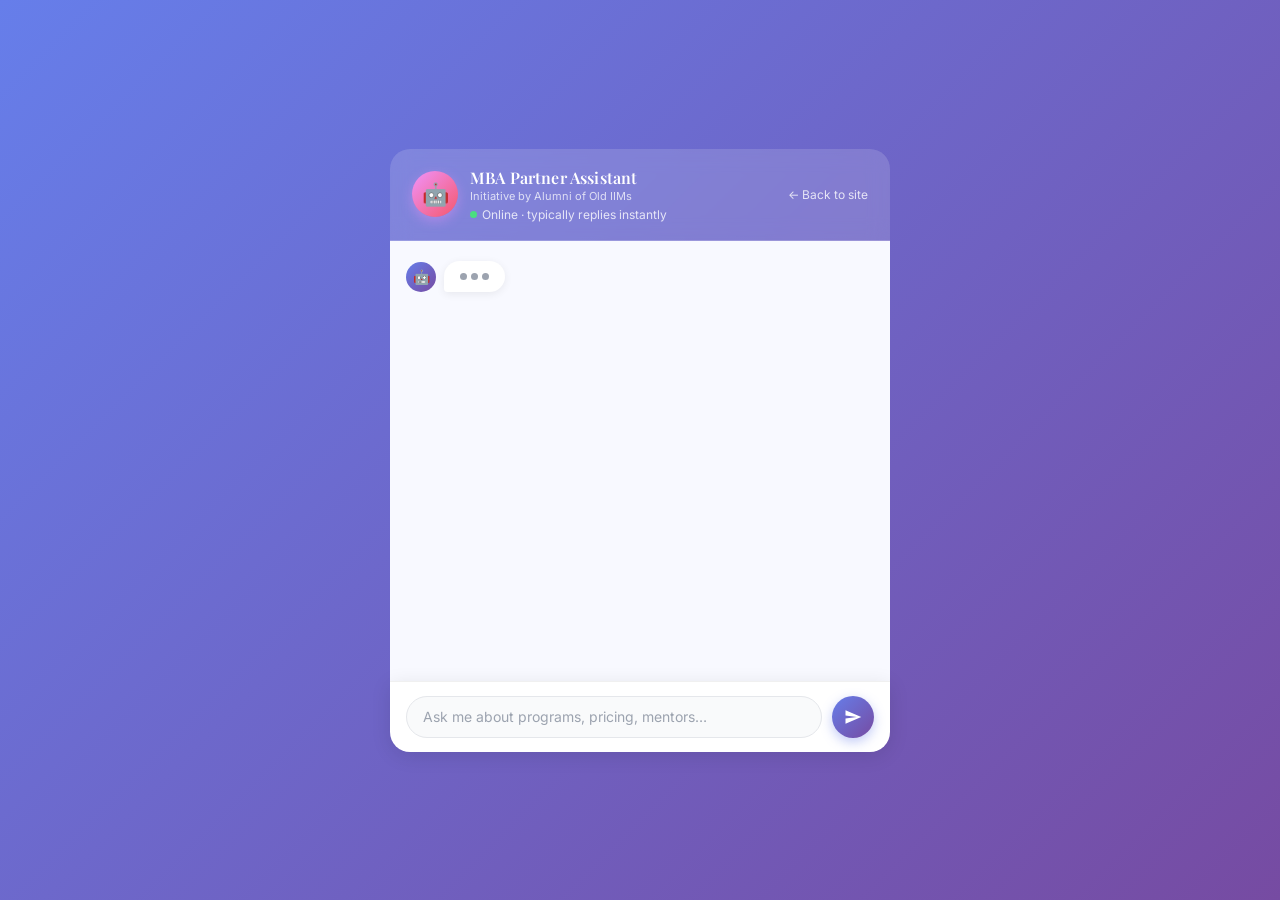
<file: chatbot.html>
<!DOCTYPE html>
<html lang="en">
<head>
  <meta charset="UTF-8" />
  <meta name="viewport" content="width=device-width, initial-scale=1.0" />
  <title>MBA Partner — AI Assistant</title>
  <link rel="preconnect" href="https://fonts.googleapis.com" />
  <link rel="preconnect" href="https://fonts.gstatic.com" crossorigin />
  <link href="https://fonts.googleapis.com/css2?family=Inter:wght@400;500;600;700&family=Playfair+Display:wght@400;500;600;700;800&display=swap" rel="stylesheet" />
  <link rel="stylesheet" href="css/chatbot.css" />
  <link rel="stylesheet" href="css/fonts.css" />
</head>
<body>

<!-- ── Chat UI ─────────────────────────────────────────────── -->
<div class="chat-wrapper">

  <!-- Header -->
  <div class="chat-header">
    <div class="bot-avatar">🤖</div>
    <div class="bot-info">
      <h2>MBA Partner Assistant</h2>
      <div class="tagline">Initiative by Alumni of Old IIMs</div>
      <div class="status">
        <span class="status-dot"></span>
        Online · typically replies instantly
      </div>
    </div>
    <div class="header-right">
      <a class="back-link" href="index.html">← Back to site</a>
    </div>
  </div>

  <!-- Message area -->
  <div class="chat-body" id="chatBody"></div>

  <!-- Input -->
  <div class="chat-input-area">
    <input
      class="chat-input"
      id="chatInput"
      type="text"
      placeholder="Ask me about programs, pricing, mentors…"
      autocomplete="off"
      onkeydown="if(event.key==='Enter') sendUserMessage()"
    />
    <button class="send-btn" onclick="sendUserMessage()" aria-label="Send">
      <svg viewBox="0 0 24 24" xmlns="http://www.w3.org/2000/svg">
        <path d="M2.01 21L23 12 2.01 3 2 10l15 2-15 2z"/>
      </svg>
    </button>
  </div>

</div>

<!-- ── Contact Modal ──────────────────────────────────────── -->
<div
  class="modal-overlay"
  id="contactModal"
  style="display:none"
  onclick="closeModalOutside(event)"
>
  <div class="modal">
    <div id="modalContent">
      <h2>✉️ Get in Touch</h2>
      <p class="modal-sub">Fill out the form and a mentor will reach out within 24 hours.</p>

      <div class="form-group">
        <label>Your Name *</label>
        <input type="text" id="nameInput" placeholder="Ananya Sharma" />
      </div>

      <div class="form-group">
        <label>Email Address *</label>
        <input type="email" id="emailInput" placeholder="you@email.com" />
      </div>

      <div class="form-group">
        <label>Phone Number</label>
        <input type="tel" id="phoneInput" placeholder="+91 98765 43210" />
      </div>

      <div class="form-group">
        <label>College / B-School</label>
        <input type="text" id="collegeInput" placeholder="IIM Lucknow" />
      </div>

      <div class="form-group">
        <label>Message</label>
        <textarea id="msgInput" placeholder="Tell us what you're looking for…"></textarea>
      </div>

      <div class="modal-actions">
        <button class="btn-cancel" onclick="closeModal()">Cancel</button>
        <button class="btn-submit" onclick="submitContact()">Send Message</button>
      </div>
    </div>
  </div>
</div>

<!-- ── Scripts ────────────────────────────────────────────── -->
<script src="js/chatbot.js"></script>

</body>
</html>
</file>
<file: css/chatbot.css>
/* ============================================================
   MBA PARTNER — STANDALONE CHATBOT PAGE STYLES
   chatbot.css
============================================================ */

* { box-sizing: border-box; margin: 0; padding: 0; }

body {
  font-family: var(--font-sans);
  background: linear-gradient(135deg, #667eea 0%, #764ba2 100%);
  min-height: 100vh;
  display: flex;
  align-items: center;
  justify-content: center;
  padding: 20px;
}

/* ── Chat wrapper ── */
.chat-wrapper {
  width: 100%;
  max-width: 500px;
}

/* ── Header ── */
.chat-header {
  background: rgba(255, 255, 255, 0.15);
  backdrop-filter: blur(10px);
  border-radius: 20px 20px 0 0;
  padding: 18px 22px;
  display: flex;
  align-items: center;
  gap: 12px;
  border-bottom: 1px solid rgba(255, 255, 255, 0.2);
}

.bot-avatar {
  width: 46px;
  height: 46px;
  background: linear-gradient(135deg, #f093fb, #f5576c);
  border-radius: 50%;
  display: flex;
  align-items: center;
  justify-content: center;
  font-size: 22px;
  flex-shrink: 0;
  box-shadow: 0 4px 12px rgba(240, 147, 251, 0.4);
}

.bot-info h2 {
  color: #fff;
  font-size: 16px;
  font-weight: 700;
}

.bot-info .tagline {
  color: rgba(255, 255, 255, 0.75);
  font-size: 11px;
  margin-top: 1px;
}

.bot-info .status {
  display: flex;
  align-items: center;
  gap: 5px;
  font-size: 12px;
  color: rgba(255, 255, 255, 0.8);
  margin-top: 4px;
}

.status-dot {
  width: 7px;
  height: 7px;
  background: #4ade80;
  border-radius: 50%;
  animation: pulse 2s infinite;
}

@keyframes pulse {
  0%, 100% { opacity: 1; }
  50%       { opacity: 0.4; }
}

.header-right {
  margin-left: auto;
}

.back-link {
  color: rgba(255, 255, 255, 0.8);
  text-decoration: none;
  font-size: 12px;
  display: flex;
  align-items: center;
  gap: 4px;
  transition: color 0.2s;
}

.back-link:hover { color: #fff; }

/* ── Chat body ── */
.chat-body {
  background: #f8f9ff;
  height: 440px;
  overflow-y: auto;
  padding: 20px 16px;
  display: flex;
  flex-direction: column;
  gap: 12px;
  scroll-behavior: smooth;
}

.chat-body::-webkit-scrollbar { width: 4px; }
.chat-body::-webkit-scrollbar-track { background: transparent; }
.chat-body::-webkit-scrollbar-thumb { background: #d1d5db; border-radius: 4px; }

/* ── Messages ── */
.msg {
  display: flex;
  gap: 8px;
  align-items: flex-end;
  animation: fadeUp 0.3s ease;
}

.msg.bot  { flex-direction: row; }
.msg.user { flex-direction: row-reverse; }

.msg-avatar {
  width: 30px;
  height: 30px;
  border-radius: 50%;
  background: linear-gradient(135deg, #667eea, #764ba2);
  display: flex;
  align-items: center;
  justify-content: center;
  font-size: 14px;
  flex-shrink: 0;
}

.bubble {
  max-width: 78%;
  padding: 10px 14px;
  border-radius: 18px;
  font-size: 14px;
  line-height: 1.55;
}

.msg.bot .bubble {
  background: #fff;
  color: #1f2937;
  border-bottom-left-radius: 4px;
  box-shadow: 0 2px 8px rgba(0, 0, 0, 0.07);
}

.msg.user .bubble {
  background: linear-gradient(135deg, #667eea, #764ba2);
  color: #fff;
  border-bottom-right-radius: 4px;
}

.bubble a               { color: #667eea; }
.msg.user .bubble a     { color: #c7d2fe; }

/* ── Quick replies ── */
.quick-replies {
  display: flex;
  flex-wrap: wrap;
  gap: 8px;
  margin-top: 4px;
  padding-left: 38px;
  animation: fadeUp 0.4s ease;
}

.qr-btn {
  background: #fff;
  border: 1.5px solid #667eea;
  color: #667eea;
  padding: 6px 14px;
  border-radius: 20px;
  font-size: 13px;
  cursor: pointer;
  font-family: inherit;
  font-weight: 500;
  transition: all 0.2s ease;
}

.qr-btn:hover {
  background: #667eea;
  color: #fff;
  transform: translateY(-1px);
  box-shadow: 0 4px 12px rgba(102, 126, 234, 0.35);
}

.qr-btn:disabled {
  opacity: 0.4;
  cursor: default;
  transform: none;
  box-shadow: none;
}

/* ── Contact card ── */
.contact-card {
  background: linear-gradient(135deg, #667eea, #764ba2);
  border-radius: 16px;
  padding: 18px;
  color: #fff;
  animation: fadeUp 0.4s ease;
  box-shadow: 0 6px 20px rgba(102, 126, 234, 0.4);
  margin-left: 38px;
}

.contact-card h3 {
  font-size: 15px;
  font-weight: 700;
  margin-bottom: 6px;
}

.contact-card p {
  font-size: 13px;
  opacity: 0.9;
  margin-bottom: 14px;
  line-height: 1.5;
}

.contact-card .contact-btn {
  display: inline-block;
  background: #fff;
  color: #667eea;
  padding: 8px 18px;
  border-radius: 20px;
  font-size: 13px;
  font-weight: 600;
  text-decoration: none;
  border: none;
  cursor: pointer;
  font-family: inherit;
  transition: all 0.2s;
}

.contact-card .contact-btn:hover {
  background: rgba(255, 255, 255, 0.85);
  transform: translateY(-1px);
}

.contact-details {
  margin-top: 12px;
  display: flex;
  flex-direction: column;
  gap: 6px;
}

.contact-details a {
  color: rgba(255, 255, 255, 0.9);
  text-decoration: none;
  font-size: 13px;
  display: flex;
  align-items: center;
  gap: 6px;
  transition: color 0.2s;
}

.contact-details a:hover { color: #fff; text-decoration: underline; }

/* ── Typing indicator ── */
.typing {
  display: flex;
  gap: 8px;
  align-items: flex-end;
  animation: fadeUp 0.3s ease;
}

.typing-dots {
  background: #fff;
  border-radius: 18px;
  border-bottom-left-radius: 4px;
  padding: 12px 16px;
  box-shadow: 0 2px 8px rgba(0, 0, 0, 0.07);
  display: flex;
  gap: 4px;
  align-items: center;
}

.typing-dots span {
  width: 7px;
  height: 7px;
  background: #9ca3af;
  border-radius: 50%;
  animation: bounce 1.2s infinite;
}

.typing-dots span:nth-child(2) { animation-delay: 0.2s; }
.typing-dots span:nth-child(3) { animation-delay: 0.4s; }

@keyframes bounce {
  0%, 80%, 100% { transform: translateY(0); }
  40%           { transform: translateY(-6px); }
}

/* ── Input area ── */
.chat-input-area {
  background: #fff;
  border-radius: 0 0 20px 20px;
  padding: 14px 16px;
  display: flex;
  gap: 10px;
  border-top: 1px solid #f0f0f0;
  box-shadow: 0 4px 20px rgba(0, 0, 0, 0.1);
}

.chat-input {
  flex: 1;
  border: 1.5px solid #e5e7eb;
  border-radius: 22px;
  padding: 10px 16px;
  font-size: 14px;
  outline: none;
  font-family: inherit;
  transition: border-color 0.2s;
  color: #1f2937;
  background: #f9fafb;
}

.chat-input:focus {
  border-color: #667eea;
  background: #fff;
}

.chat-input::placeholder { color: #9ca3af; }

.send-btn {
  width: 42px;
  height: 42px;
  background: linear-gradient(135deg, #667eea, #764ba2);
  border: none;
  border-radius: 50%;
  cursor: pointer;
  display: flex;
  align-items: center;
  justify-content: center;
  flex-shrink: 0;
  transition: all 0.2s;
  box-shadow: 0 4px 12px rgba(102, 126, 234, 0.4);
}

.send-btn:hover  { transform: scale(1.08); }
.send-btn:active { transform: scale(0.95); }

.send-btn svg { width: 18px; height: 18px; fill: #fff; }

/* ── Animations ── */
@keyframes fadeUp {
  from { opacity: 0; transform: translateY(10px); }
  to   { opacity: 1; transform: translateY(0); }
}

@keyframes fadeIn {
  from { opacity: 0; }
  to   { opacity: 1; }
}

@keyframes slideUp {
  from { transform: translateY(30px); opacity: 0; }
  to   { transform: translateY(0);    opacity: 1; }
}

/* ── Contact modal ── */
.modal-overlay {
  position: fixed;
  inset: 0;
  background: rgba(0, 0, 0, 0.5);
  display: flex;
  align-items: center;
  justify-content: center;
  z-index: 100;
  padding: 20px;
  animation: fadeIn 0.2s ease;
}

.modal {
  background: #fff;
  border-radius: 20px;
  padding: 28px;
  width: 100%;
  max-width: 400px;
  box-shadow: 0 20px 60px rgba(0, 0, 0, 0.2);
  animation: slideUp 0.3s ease;
}

.modal h2 {
  font-size: 20px;
  color: #1f2937;
  margin-bottom: 4px;
}

.modal .modal-sub {
  color: #6b7280;
  font-size: 13px;
  margin-bottom: 20px;
}

.form-group { margin-bottom: 14px; }

.form-group label {
  display: block;
  font-size: 13px;
  font-weight: 500;
  color: #374151;
  margin-bottom: 5px;
}

.form-group input,
.form-group textarea {
  width: 100%;
  border: 1.5px solid #e5e7eb;
  border-radius: 10px;
  padding: 10px 14px;
  font-size: 14px;
  font-family: inherit;
  outline: none;
  transition: border-color 0.2s;
  color: #1f2937;
}

.form-group input:focus,
.form-group textarea:focus { border-color: #667eea; }

.form-group textarea { resize: vertical; min-height: 80px; }

.modal-actions {
  display: flex;
  gap: 10px;
  margin-top: 6px;
}

.btn-cancel {
  flex: 1;
  padding: 11px;
  border: 1.5px solid #e5e7eb;
  border-radius: 10px;
  background: #fff;
  color: #6b7280;
  font-size: 14px;
  font-weight: 500;
  cursor: pointer;
  font-family: inherit;
  transition: background 0.2s;
}

.btn-cancel:hover { background: #f9fafb; }

.btn-submit {
  flex: 2;
  padding: 11px;
  border: none;
  border-radius: 10px;
  background: linear-gradient(135deg, #667eea, #764ba2);
  color: #fff;
  font-size: 14px;
  font-weight: 600;
  cursor: pointer;
  font-family: inherit;
  transition: opacity 0.2s, transform 0.2s;
  box-shadow: 0 4px 12px rgba(102, 126, 234, 0.35);
}

.btn-submit:hover { opacity: 0.9; transform: translateY(-1px); }

/* ── Success state ── */
.success-msg {
  text-align: center;
  padding: 20px 0;
}

.success-msg .check { font-size: 48px; margin-bottom: 12px; }
.success-msg h3 { color: #1f2937; margin-bottom: 8px; font-size: 18px; }
.success-msg p  { color: #6b7280; font-size: 14px; line-height: 1.5; }

/* ── Mobile ── */
@media (max-width: 520px) {
  .chat-body { height: 380px; }
  .modal { padding: 20px; }
}
</file>
<file: css/fonts.css>
/* Site-wide font variables: Inter for UI, Playfair Display for headings */
:root{
  --font-sans: 'Inter', system-ui, -apple-system, 'Segoe UI', Roboto, 'Helvetica Neue', Arial, sans-serif;
  --font-heading: 'Playfair Display', 'Georgia', serif;
}

html,body{font-family:var(--font-sans) !important;}

h1,h2,h3,h4,h5,h6{
  font-family:var(--font-heading) !important;
  font-weight:600 !important;
  letter-spacing:0.01em;
}

/* small utility to ensure buttons/inputs inherit UI font */
button,input,textarea,select{font-family:var(--font-sans);}
</file>
